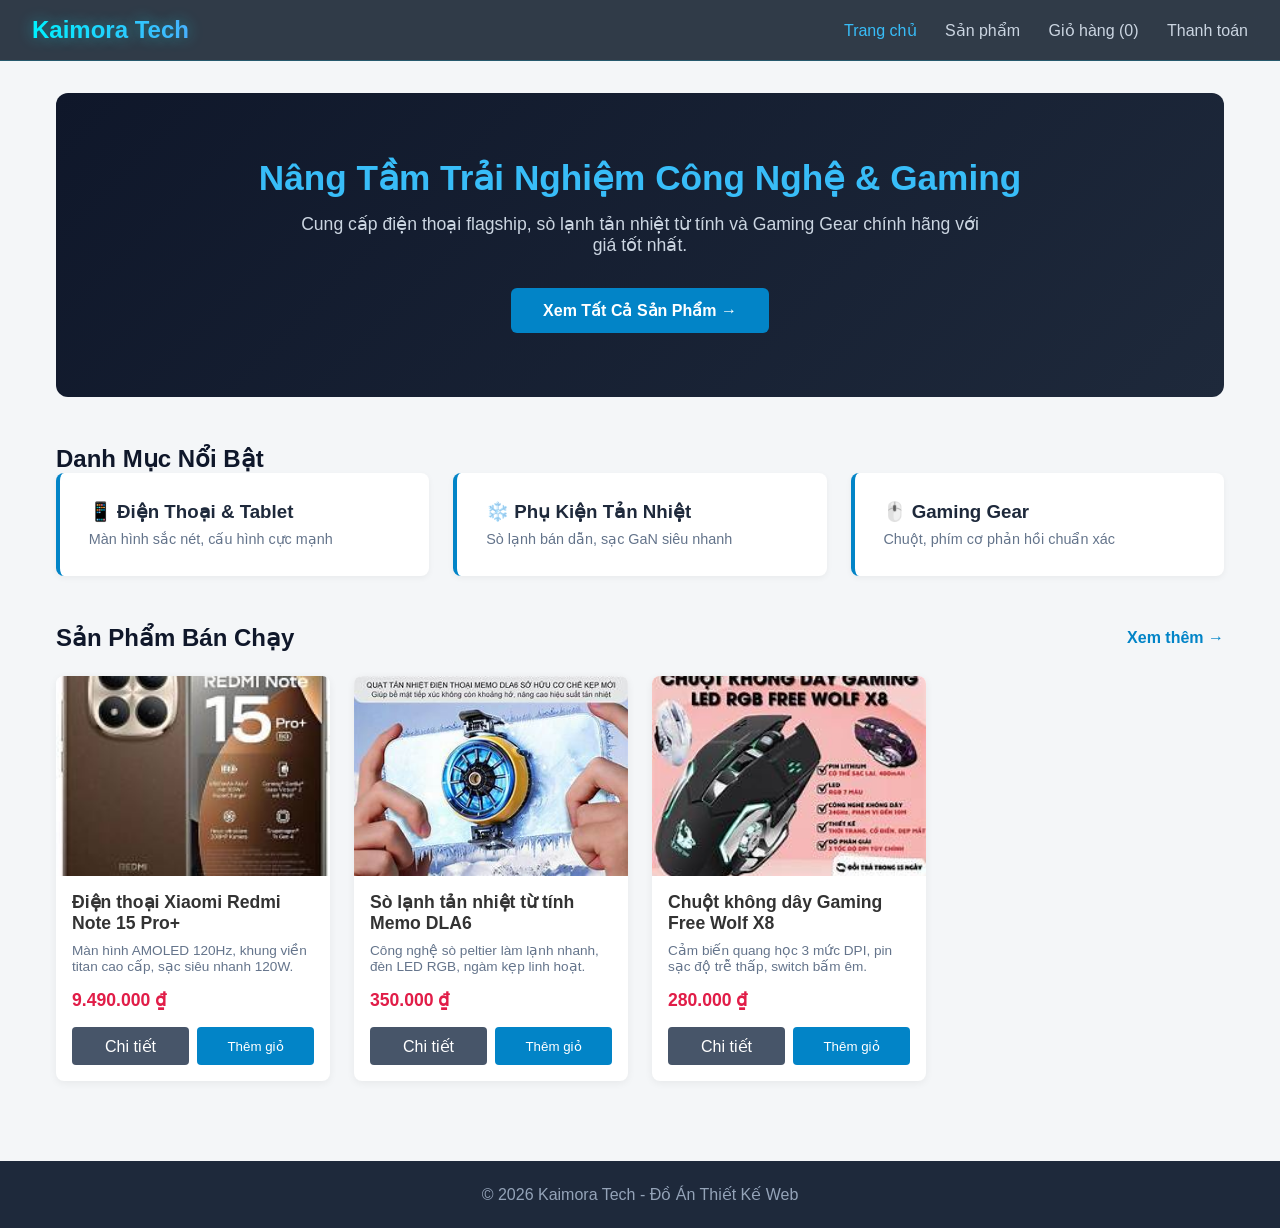
<file: index.html>
<!DOCTYPE html>
<html lang="vi">
<head>
  <meta charset="UTF-8">
  <meta name="viewport" content="width=device-width, initial-scale=1.0">
  <title>Trang Chủ - Kaimora Tech Phụ Kiện & Thiết Bị Công Nghệ</title>
  <link rel="stylesheet" href="css/style.css">
  <link rel="stylesheet" href="css/responsive.css">
  <link rel="icon" href="data:,">
</head>
<body>

  <!-- Header -->
  <header class="header">
    <div class="logo">Kaimora Tech</div>
    <nav class="navbar">
      <a href="index.html" class="active">Trang chủ</a>
      <a href="products.html">Sản phẩm</a>
      <a href="cart.html">Giỏ hàng (<span id="cart-count">0</span>)</a>
      <a href="checkout.html">Thanh toán</a>
    </nav>
  </header>

  <main class="container">
    <!-- Hero Banner -->
    <section class="hero-banner">
      <div class="hero-content">
        <h1>Nâng Tầm Trải Nghiệm Công Nghệ & Gaming</h1>
        <p>Cung cấp điện thoại flagship, sò lạnh tản nhiệt từ tính và Gaming Gear chính hãng với giá tốt nhất.</p>
        <a href="products.html" class="btn-hero">Xem Tất Cả Sản Phẩm &rarr;</a>
      </div>
    </section>

    <!-- Khối Danh Mục Nổi Bật -->
    <section class="section-block">
      <h2 class="section-title">Danh Mục Nổi Bật</h2>
      <div class="category-grid">
        <div class="cat-card">
          <h3>📱 Điện Thoại & Tablet</h3>
          <p>Màn hình sắc nét, cấu hình cực mạnh</p>
        </div>
        <div class="cat-card">
          <h3>❄️ Phụ Kiện Tản Nhiệt</h3>
          <p>Sò lạnh bán dẫn, sạc GaN siêu nhanh</p>
        </div>
        <div class="cat-card">
          <h3>🖱️ Gaming Gear</h3>
          <p>Chuột, phím cơ phản hồi chuẩn xác</p>
        </div>
      </div>
    </section>

    <!-- Khối Sản Phẩm Bán Chạy (Render bằng JS) -->
    <section class="section-block">
      <div class="section-header-flex">
        <h2 class="section-title">Sản Phẩm Bán Chạy</h2>
        <a href="products.html" class="link-see-more">Xem thêm &rarr;</a>
      </div>
      <div id="home-featured-grid" class="product-grid">
        <!-- Render 3 sản phẩm nổi bật từ JS -->
      </div>
    </section>
  </main>

  <footer class="footer">
    <p>&copy; 2026 Kaimora Tech - Đồ Án Thiết Kế Web</p>
  </footer>

  <script src="js/main.js"></script>
  <script>
    // Gọi render 3 sản phẩm nổi bật khi trang tải xong
    document.addEventListener("DOMContentLoaded", () => {
      renderFeaturedProducts();
    });
  </script>
</body>
</html>
</file>
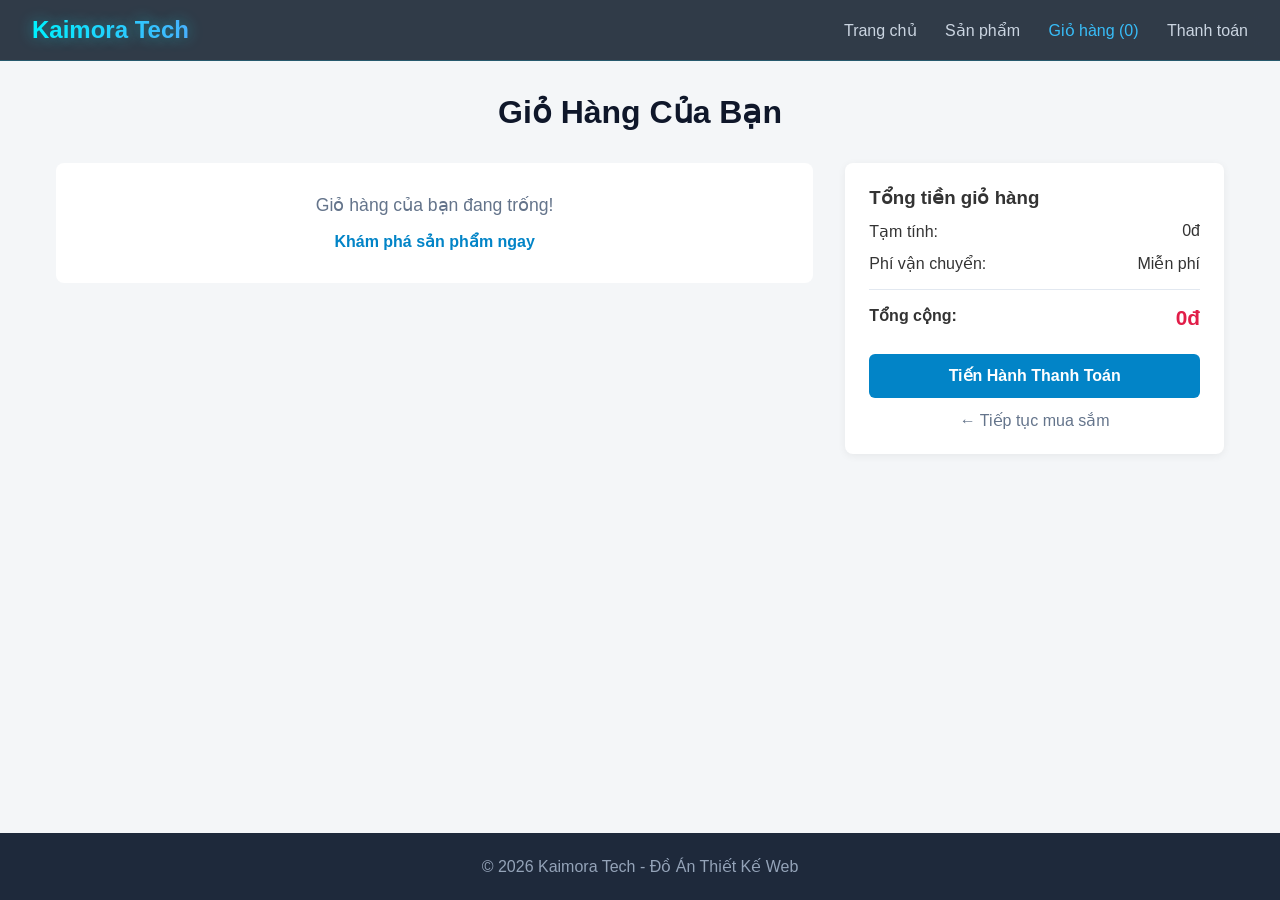
<file: cart.html>
<!DOCTYPE html>
<html lang="vi">
<head>
  <meta charset="UTF-8">
  <meta name="viewport" content="width=device-width, initial-scale=1.0">
  <title>Giỏ Hàng - Kaimora Tech</title>
  <link rel="stylesheet" href="css/style.css">
  <link rel="stylesheet" href="css/responsive.css">
  <link rel="icon" href="data:,">
</head>
<body>

  <header class="header">
    <div class="logo">Kaimora Tech</div>
    <nav class="navbar">
      <a href="index.html">Trang chủ</a>
      <a href="products.html">Sản phẩm</a>
      <a href="cart.html" class="active">Giỏ hàng (<span id="cart-count">0</span>)</a>
      <a href="checkout.html">Thanh toán</a>
    </nav>
  </header>

  <main class="container">
    <h1 class="page-title">Giỏ Hàng Của Bạn</h1>

    <div class="cart-wrapper">
      <div id="cart-items-container" class="cart-items-container">
        <!-- Render các món trong giỏ hàng bằng JS -->
      </div>

      <div class="cart-summary">
        <h3>Tổng tiền giỏ hàng</h3>
        <div class="summary-row">
          <span>Tạm tính:</span>
          <span id="subtotal-price">0đ</span>
        </div>
        <div class="summary-row">
          <span>Phí vận chuyển:</span>
          <span>Miễn phí</span>
        </div>
        <hr style="margin: 1rem 0; border: none; border-top: 1px solid #e2e8f0;">
        <div class="summary-row total-row">
          <strong>Tổng cộng:</strong>
          <strong id="total-price" style="color: #e11d48; font-size: 1.3rem;">0đ</strong>
        </div>
        <a href="checkout.html" class="btn-checkout" style="display: block; text-align: center; text-decoration: none; margin-top: 1.5rem;">Tiến Hành Thanh Toán</a>
        <a href="products.html" class="btn-continue" style="display: block; text-align: center; text-decoration: none; margin-top: 0.8rem; color: #64748b;">&larr; Tiếp tục mua sắm</a>
      </div>
    </div>
  </main>

  <footer class="footer">
    <p>&copy; 2026 Kaimora Tech - Đồ Án Thiết Kế Web</p>
  </footer>

  <script src="js/main.js"></script>
  <script>
    // Tự động gọi render giỏ hàng khi trang cart.html tải xong
    document.addEventListener("DOMContentLoaded", () => {
      renderCartPage();
    });
  </script>
</body>
</html>
</file>
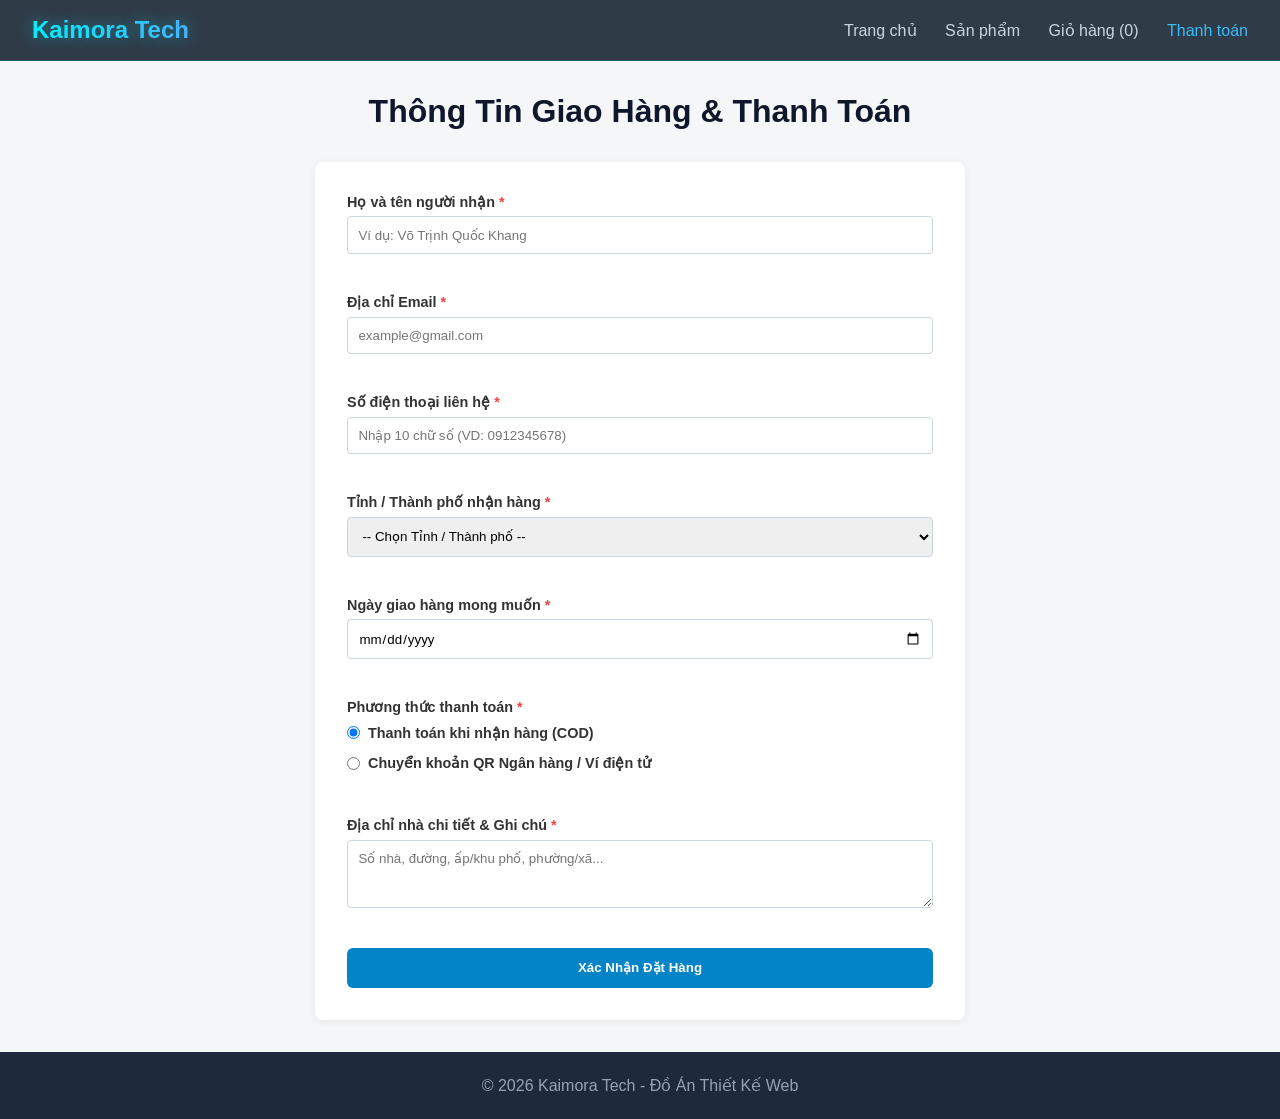
<file: checkout.html>
<!DOCTYPE html>
<html lang="vi">
<head>
  <meta charset="UTF-8">
  <meta name="viewport" content="width=device-width, initial-scale=1.0">
  <title>Thanh Toán - Kaimora Tech</title>
  <link rel="stylesheet" href="css/style.css">
  <link rel="stylesheet" href="css/responsive.css">
  <link rel="icon" href="data:,">
</head>
<body>

  <header class="header">
    <div class="logo">Kaimora Tech</div>
    <nav class="navbar">
      <a href="index.html">Trang chủ</a>
      <a href="products.html">Sản phẩm</a>
      <a href="cart.html">Giỏ hàng (<span id="cart-count">0</span>)</a>
      <a href="checkout.html" class="active">Thanh toán</a>
    </nav>
  </header>

  <main class="container">
    <h1 class="page-title">Thông Tin Giao Hàng & Thanh Toán</h1>

    <div class="checkout-wrapper">
      <!-- FORM 1: Bắt buộc tối thiểu 6 loại input + Validation JS -->
      <form id="checkout-form" class="checkout-form" novalidate>
        
        <!-- 1. Text: Họ tên -->
        <div class="form-control">
          <label for="fullname">Họ và tên người nhận <span class="required">*</span></label>
          <input type="text" id="fullname" placeholder="Ví dụ: Võ Trịnh Quốc Khang">
          <small class="error-msg"></small>
        </div>

        <!-- 2. Email -->
        <div class="form-control">
          <label for="email">Địa chỉ Email <span class="required">*</span></label>
          <input type="email" id="email" placeholder="example@gmail.com">
          <small class="error-msg"></small>
        </div>

        <!-- 3. Phone (Số điện thoại) -->
        <div class="form-control">
          <label for="phone">Số điện thoại liên hệ <span class="required">*</span></label>
          <input type="tel" id="phone" placeholder="Nhập 10 chữ số (VD: 0912345678)">
          <small class="error-msg"></small>
        </div>

        <!-- 4. Select: Tỉnh / Thành phố -->
        <div class="form-control">
          <label for="city">Tỉnh / Thành phố nhận hàng <span class="required">*</span></label>
          <select id="city">
            <option value="">-- Chọn Tỉnh / Thành phố --</option>
            <option value="tay-ninh">Tây Ninh</option>
            <option value="tphcm">TP. Hồ Chí Minh</option>
            <option value="ha-noi">Hà Nội</option>
            <option value="binh-duong">Bình Dương</option>
          </select>
          <small class="error-msg"></small>
        </div>

        <!-- 5. Date: Ngày nhận hàng dự kiến -->
        <div class="form-control">
          <label for="delivery-date">Ngày giao hàng mong muốn <span class="required">*</span></label>
          <input type="date" id="delivery-date">
          <small class="error-msg"></small>
        </div>

        <!-- 6. Radio: Phương thức thanh toán -->
        <div class="form-control">
          <label>Phương thức thanh toán <span class="required">*</span></label>
          <div class="radio-group">
            <label class="radio-label">
              <input type="radio" name="payment" value="cod" checked> Thanh toán khi nhận hàng (COD)
            </label>
            <label class="radio-label">
              <input type="radio" name="payment" value="banking"> Chuyển khoản QR Ngân hàng / Ví điện tử
            </label>
          </div>
          <small class="error-msg"></small>
        </div>

        <!-- 7. Textarea: Địa chỉ cụ thể & Ghi chú -->
        <div class="form-control">
          <label for="address">Địa chỉ nhà chi tiết & Ghi chú <span class="required">*</span></label>
          <textarea id="address" rows="3" placeholder="Số nhà, đường, ấp/khu phố, phường/xã..."></textarea>
          <small class="error-msg"></small>
        </div>

        <button type="submit" class="btn-checkout" style="width: 100%; border: none;">Xác Nhận Đặt Hàng</button>
      </form>
    </div>
  </main>

  <footer class="footer">
    <p>&copy; 2026 Kaimora Tech - Đồ Án Thiết Kế Web</p>
  </footer>

  <script src="js/main.js"></script>
  <script src="js/validation.js"></script>
</body>
</html>
</file>
<file: css/style.css>
* {
  margin: 0;
  padding: 0;
  box-sizing: border-box;
  font-family: 'Segoe UI', Tahoma, Geneva, Verdana, sans-serif;
}

body {
  background-color: #f4f6f8;
  color: #333;
  display: flex;
  flex-direction: column;
  min-height: 100vh;
}

/* Header */
.header {
  background-color: #1e293b;
  color: #fff;
  padding: 1rem 2rem;
  display: flex;
  justify-content: space-between;
  align-items: center;
  position: sticky;
  top: 0;
  z-index: 100;
}

.logo {
  font-size: 1.5rem;
  font-weight: bold;
  color: #38bdf8;
}

.navbar a {
  color: #cbd5e1;
  text-decoration: none;
  margin-left: 1.5rem;
  font-weight: 500;
  transition: color 0.2s;
}

.navbar a:hover, .navbar a.active {
  color: #38bdf8;
}

/* Layout */
.container {
  flex: 1;
  max-width: 1200px;
  margin: 2rem auto;
  padding: 0 1rem;
  width: 100%;
}

.page-title {
  text-align: center;
  margin-bottom: 2rem;
  color: #0f172a;
}

/* Bộ lọc & Tìm kiếm */
.filter-section {
  background: #fff;
  padding: 1.5rem;
  border-radius: 8px;
  box-shadow: 0 2px 8px rgba(0,0,0,0.06);
  margin-bottom: 2rem;
}

.filter-form {
  display: flex;
  flex-wrap: wrap;
  gap: 1.5rem;
  align-items: flex-end;
}

.filter-group {
  flex: 1;
  min-width: 220px;
  display: flex;
  flex-direction: column;
  gap: 0.5rem;
}

.filter-group label {
  font-weight: 600;
  font-size: 0.9rem;
}

.filter-group input[type="text"],
.filter-group select {
  padding: 0.6rem;
  border: 1px solid #cbd5e1;
  border-radius: 4px;
  outline: none;
}

.filter-group input[type="range"] {
  cursor: pointer;
}

/* Grid sản phẩm */
.product-grid {
  display: grid;
  grid-template-columns: repeat(auto-fill, minmax(260px, 1fr));
  gap: 1.5rem;
}

.product-card {
  background: #fff;
  border-radius: 8px;
  overflow: hidden;
  box-shadow: 0 2px 8px rgba(0,0,0,0.06);
  display: flex;
  flex-direction: column;
  transition: transform 0.2s, box-shadow 0.2s;
}

.product-card:hover {
  transform: translateY(-4px);
  box-shadow: 0 4px 12px rgba(0,0,0,0.12);
}

.product-img {
  width: 100%;
  height: 200px;
  object-fit: cover;
  background-color: #e2e8f0;
}

.product-info {
  padding: 1rem;
  display: flex;
  flex-direction: column;
  flex-grow: 1;
}

.product-name {
  font-size: 1.1rem;
  font-weight: 600;
  margin-bottom: 0.5rem;
}

.product-desc {
  font-size: 0.85rem;
  color: #64748b;
  margin-bottom: 1rem;
  flex-grow: 1;
}

.product-price {
  font-size: 1.1rem;
  font-weight: bold;
  color: #e11d48;
  margin-bottom: 1rem;
}

.btn-add-cart {
  background-color: #0284c7;
  color: #fff;
  border: none;
  padding: 0.6rem 1rem;
  border-radius: 4px;
  cursor: pointer;
  font-weight: 500;
  transition: background-color 0.2s;
}

.btn-add-cart:hover {
  background-color: #0369a1;
}

/* Footer */
.footer {
  background-color: #1e293b;
  color: #94a3b8;
  text-align: center;
  padding: 1.5rem;
  margin-top: auto;
}
/* Layout Giỏ Hàng */
.cart-wrapper {
  display: grid;
  grid-template-columns: 2fr 1fr;
  gap: 2rem;
  align-items: flex-start;
}

.cart-items-container {
  display: flex;
  flex-direction: column;
  gap: 1rem;
}

.cart-item-card {
  display: flex;
  align-items: center;
  gap: 1rem;
  background: #fff;
  padding: 1rem;
  border-radius: 8px;
  box-shadow: 0 1px 4px rgba(0,0,0,0.05);
}

.cart-item-img {
  width: 70px;
  height: 70px;
  object-fit: cover;
  border-radius: 4px;
}

.cart-item-info {
  flex: 1;
}

.cart-item-price {
  color: #64748b;
  font-size: 0.9rem;
}

.cart-qty-control {
  display: flex;
  align-items: center;
  gap: 0.5rem;
}

.btn-qty {
  width: 28px;
  height: 28px;
  border: 1px solid #cbd5e1;
  background: #f8fafc;
  cursor: pointer;
  border-radius: 4px;
}

.qty-number {
  font-weight: 600;
  min-width: 20px;
  text-align: center;
}

.cart-item-total {
  font-weight: bold;
  color: #e11d48;
  min-width: 100px;
  text-align: right;
}

.btn-delete-item {
  background: none;
  border: none;
  color: #ef4444;
  cursor: pointer;
  font-weight: 500;
}

.cart-summary {
  background: #fff;
  padding: 1.5rem;
  border-radius: 8px;
  box-shadow: 0 2px 8px rgba(0,0,0,0.06);
}

.summary-row {
  display: flex;
  justify-content: space-between;
  margin: 0.8rem 0;
}

.btn-checkout {
  background: #0284c7;
  color: #fff;
  padding: 0.8rem;
  border-radius: 6px;
  font-weight: 600;
  cursor: pointer;
}

.btn-checkout:hover {
  background: #0369a1;
}

/* Form Thanh Toán */
.checkout-wrapper {
  max-width: 650px;
  margin: 0 auto;
  background: #fff;
  padding: 2rem;
  border-radius: 8px;
  box-shadow: 0 2px 8px rgba(0,0,0,0.06);
}

.form-control {
  display: flex;
  flex-direction: column;
  margin-bottom: 1.2rem;
}

.form-control label {
  font-weight: 600;
  margin-bottom: 0.4rem;
  font-size: 0.9rem;
}

.required {
  color: #ef4444;
}

.form-control input[type="text"],
.form-control input[type="email"],
.form-control input[type="tel"],
.form-control input[type="date"],
.form-control select,
.form-control textarea {
  padding: 0.65rem;
  border: 1px solid #cbd5e1;
  border-radius: 4px;
  outline: none;
  font-family: inherit;
}

.form-control.error input,
.form-control.error select,
.form-control.error textarea {
  border-color: #ef4444;
  background-color: #fef2f2;
}

.error-msg {
  color: #ef4444;
  font-size: 0.8rem;
  margin-top: 0.3rem;
  min-height: 1rem;
}

.radio-group {
  display: flex;
  flex-direction: column;
  gap: 0.5rem;
  margin-top: 0.2rem;
}

.radio-label {
  display: flex;
  align-items: center;
  gap: 0.5rem;
  font-weight: normal;
  cursor: pointer;
}
/* Hero Banner Trang Chủ */
.hero-banner {
  background: linear-gradient(135deg, #0f172a 0%, #1e293b 100%);
  color: #fff;
  padding: 4rem 2rem;
  border-radius: 12px;
  text-align: center;
  margin-bottom: 3rem;
}

.hero-content h1 {
  font-size: 2.2rem;
  margin-bottom: 1rem;
  color: #38bdf8;
}

.hero-content p {
  font-size: 1.1rem;
  color: #cbd5e1;
  max-width: 700px;
  margin: 0 auto 2rem;
}

.btn-hero {
  display: inline-block;
  background-color: #0284c7;
  color: #fff;
  padding: 0.8rem 2rem;
  border-radius: 6px;
  text-decoration: none;
  font-weight: 600;
  transition: background-color 0.2s;
}

.btn-hero:hover {
  background-color: #0369a1;
}

/* Khối danh mục */
.section-block {
  margin-bottom: 3rem;
}

.section-header-flex {
  display: flex;
  justify-content: space-between;
  align-items: center;
  margin-bottom: 1.5rem;
}

.section-title {
  font-size: 1.5rem;
  color: #0f172a;
}

.link-see-more {
  color: #0284c7;
  text-decoration: none;
  font-weight: 600;
}

.category-grid {
  display: grid;
  grid-template-columns: repeat(auto-fit, minmax(240px, 1fr));
  gap: 1.5rem;
}

.cat-card {
  background: #fff;
  padding: 1.8rem;
  border-radius: 8px;
  border-left: 4px solid #0284c7;
  box-shadow: 0 2px 6px rgba(0,0,0,0.05);
}

.cat-card h3 {
  margin-bottom: 0.5rem;
  color: #1e293b;
}

.cat-card p {
  color: #64748b;
  font-size: 0.9rem;
}

/* Trang Chi Tiết Sản Phẩm (detail.html) */
.detail-card {
  display: grid;
  grid-template-columns: 1fr 1.2fr;
  gap: 2.5rem;
  background: #fff;
  padding: 2.5rem;
  border-radius: 12px;
  box-shadow: 0 2px 10px rgba(0,0,0,0.06);
}

.detail-img {
  width: 100%;
  max-height: 400px;
  object-fit: contain;
  border-radius: 8px;
  background: #f8fafc;
}

.detail-title {
  font-size: 1.8rem;
  color: #0f172a;
  margin-bottom: 1rem;
}

.detail-price {
  font-size: 1.6rem;
  color: #e11d48;
  font-weight: bold;
  margin-bottom: 1.2rem;
}

.detail-desc {
  line-height: 1.6;
  color: #475569;
  margin-bottom: 2rem;
}

.detail-actions {
  display: flex;
  align-items: center;
  gap: 1.5rem;
  margin-bottom: 2rem;
}

.qty-select {
  display: flex;
  align-items: center;
  gap: 0.5rem;
  font-weight: 600;
}

.detail-policy {
  border-top: 1px solid #e2e8f0;
  padding-top: 1.5rem;
  display: flex;
  flex-direction: column;
  gap: 0.5rem;
  color: #16a34a;
  font-size: 0.9rem;
  font-weight: 500;
}

/* Responsive bổ sung cho trang chi tiết */
@media (max-width: 768px) {
  .detail-card {
    grid-template-columns: 1fr;
    padding: 1.5rem;
  }
}
/* ================= HIỆU ỨNG CYBER TECH & GLASSMORPHISM ================= */
header {
  background: rgba(13, 27, 42, 0.85) !important;
  backdrop-filter: blur(12px) !important;
  -webkit-backdrop-filter: blur(12px) !important;
  border-bottom: 1px solid rgba(0, 210, 255, 0.2) !important;
}

header .logo, header h1 {
  background: linear-gradient(90deg, #00f2fe, #4facfe);
  -webkit-background-clip: text;
  -webkit-text-fill-color: transparent;
  text-shadow: 0 0 15px rgba(0, 242, 254, 0.4);
}

/* Nâng cấp khung Banner chính */
.hero, .banner {
  background: radial-gradient(circle at top right, rgba(0, 210, 255, 0.18), transparent),
              linear-gradient(135deg, #0d1b2a 0%, #1b263b 100%) !important;
  border: 1px solid rgba(0, 210, 255, 0.3) !important;
  box-shadow: 0 10px 30px rgba(0, 0, 0, 0.4), 0 0 25px rgba(0, 210, 255, 0.2) !important;
  border-radius: 16px !important;
}

/* Tiêu đề chữ neon phát sáng */
.hero h1, .banner h1 {
  background: linear-gradient(90deg, #00f2fe 0%, #4facfe 100%);
  -webkit-background-clip: text;
  -webkit-text-fill-color: transparent;
  text-shadow: 0 0 25px rgba(79, 172, 254, 0.4);
  font-weight: 800 !important;
}

/* Nút CTA xem sản phẩm có hào quang */
.hero button, .hero a.btn, .banner a {
  background: linear-gradient(135deg, #0072ff 0%, #00c6ff 100%) !important;
  box-shadow: 0 4px 15px rgba(0, 198, 255, 0.4) !important;
  border-radius: 30px !important;
  font-weight: 600 !important;
  transition: all 0.3s ease !important;
  border: none !important;
}

.hero button:hover, .hero a.btn:hover, .banner a:hover {
  transform: translateY(-3px) scale(1.03);
  box-shadow: 0 6px 25px rgba(0, 198, 255, 0.7) !important;
}

/* Card Danh mục công nghệ tương tác nổi */
.category-card, .categories > div {
  border-radius: 12px !important;
  background: #ffffff !important;
  border: 1px solid #e2e8f0 !important;
  transition: all 0.3s cubic-bezier(0.4, 0, 0.2, 1) !important;
  cursor: pointer;
}

.category-card:hover, .categories > div:hover {
  transform: translateY(-5px);
  border-color: #00c6ff !important;
  box-shadow: 0 12px 24px -10px rgba(0, 114, 255, 0.3) !important;
}
/* ================= TỐI ƯU MOBILE ================= */
@media (max-width: 768px) {
  body {
    padding-top: 140px !important;
  }
  header nav {
    display: flex !important;
    justify-content: center !important;
    flex-wrap: wrap !important;
    gap: 8px 12px !important;
  }
  header nav a {
    font-size: 13px !important;
    white-space: nowrap !important;
  }
  .product-grid, #product-list, .products-container {
    display: grid !important;
    grid-template-columns: repeat(2, 1fr) !important;
    gap: 10px !important;
    padding: 10px !important;
  }
  .product-card {
    padding: 10px !important;
    margin: 0 !important;
  }
  .product-card img {
    height: 130px !important;
    object-fit: contain !important;
  }
  .product-card h3 {
    font-size: 13px !important;
    line-height: 1.3 !important;
    height: 34px;
    overflow: hidden;
  }
  .product-card p {
    font-size: 11px !important;
    display: -webkit-box;
    -webkit-line-clamp: 2;
    line-clamp: 2;
    -webkit-box-orient: vertical;
    overflow: hidden;
  }
  .product-card .price {
    font-size: 13px !important;
  }
  .product-card button {
    padding: 6px 8px !important;
    font-size: 12px !important;
  }
}
</file>
<file: css/responsive.css>
/* Tablet & Mobile (<= 768px) */
@media (max-width: 768px) {
  .header {
    flex-direction: column;
    gap: 1rem;
    padding: 1rem;
    text-align: center;
  }

  .navbar a {
    margin: 0 0.5rem;
    font-size: 0.95rem;
  }

  .cart-wrapper {
    grid-template-columns: 1fr;
  }

  .cart-item-card {
    flex-wrap: wrap;
  }

  .filter-form {
    flex-direction: column;
    align-items: stretch;
  }
}

/* Mobile nhỏ (<= 480px) */
@media (max-width: 480px) {
  .checkout-wrapper {
    padding: 1rem;
  }
  
  .cart-item-total {
    text-align: left;
  }
}
</file>
